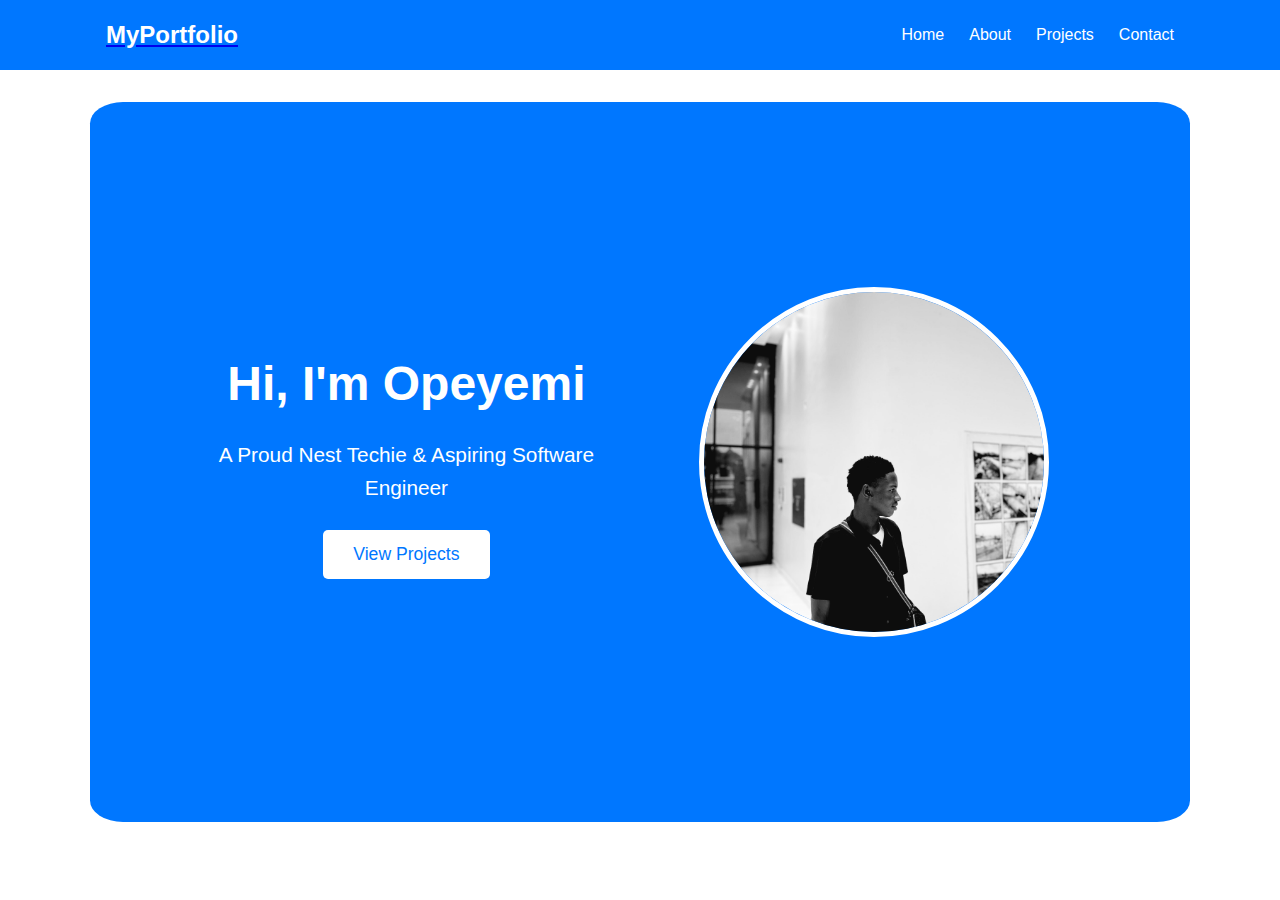
<file: index.html>
<!DOCTYPE html>
<html lang="en">
<head>
  <meta charset="UTF-8">
  <meta name="viewport" content="width=device-width, initial-scale=1.0">
  <title>Opeyemi | Portfolio</title>
  <link rel="stylesheet" href="css/style.css">
</head>
<body>

<header>
  <nav class="navbar">
   <a href="index.html">
      <h2 class="logo">MyPortfolio</h2>
    </a>

    <div class="menu-toggle" id="menu-toggle">☰</div>

    <ul class="nav-links" id="nav-links">
      <li><a href="index.html">Home</a></li>
      <li><a href="about.html">About</a></li>
      <li><a href="projects.html">Projects</a></li>
      <li><a href="contact.html">Contact</a></li>
    </ul>
  </nav>
</header>
<section class="hero">
  <div class="hero-content">

    <div class="hero-text">
      <h1>Hi, I'm Opeyemi</h1>
      <p>A Proud Nest Techie & Aspiring Software Engineer</p>
      <button onclick="location.href='projects.html'">View Projects</button>
    </div>

    <div class="hero-image">
      <img src="images/profile.jpg" alt="Opeyemi profile picture">
    </div>

  </div>
</section>


<script>
  const menuToggle = document.getElementById("menu-toggle");
  const navLinks = document.getElementById("nav-links");

  menuToggle.addEventListener("click", () => {
    navLinks.classList.toggle("active");
  });
</script>

</body>
</html>
</file>
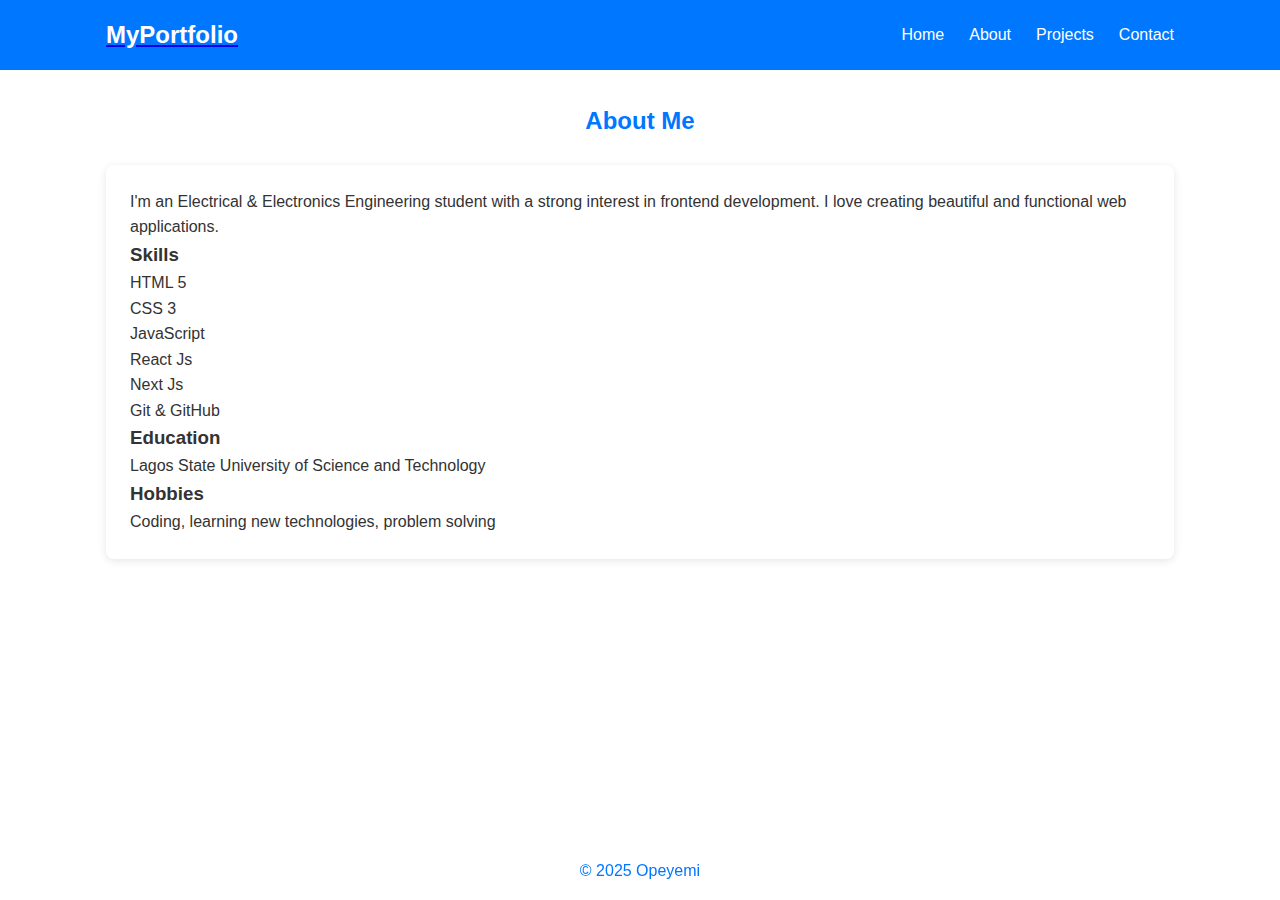
<file: about.html>
<!DOCTYPE html>
<html lang="en">
<head>
  <meta charset="UTF-8">
  <meta name="viewport" content="width=device-width, initial-scale=1.0">
  <title>About Me</title>
  <link rel="stylesheet" href="css/style.css">
</head>
<body>

<header>
  <nav class="navbar">
    <a href="index.html">
      <h2 class="logo">MyPortfolio</h2>
    </a>


    <div class="menu-toggle" id="menu-toggle">☰</div>

    <ul class="nav-links" id="nav-links">
      <li><a href="index.html">Home</a></li>
      <li><a href="about.html">About</a></li>
      <li><a href="projects.html">Projects</a></li>
      <li><a href="contact.html">Contact</a></li>
    </ul>
  </nav>
</header>

<section>
  <h2>About Me</h2>
  <div class="card">
    <p>
      I'm an Electrical & Electronics Engineering student with a strong interest
      in frontend development. I love creating beautiful and functional web
      applications.
    </p>

    <h3>Skills</h3>
    <ul>
      <li>HTML 5</li>
      <li>CSS 3</li>
      <li>JavaScript</li>
      <li>React Js</li>
      <li>Next Js</li>
      <li>Git & GitHub</li>
    </ul>

    <h3>Education</h3>
    <p>Lagos State University of Science and Technology</p>

    <h3>Hobbies</h3>
    <p>Coding, learning new technologies, problem solving</p>
  </div>
</section>

<footer>
  <p>© 2025 Opeyemi</p>
</footer>

<script>
  const menuToggle = document.getElementById("menu-toggle");
  const navLinks = document.getElementById("nav-links");

  menuToggle.addEventListener("click", () => {
    navLinks.classList.toggle("active");
  });
</script>

</body>
</html>
</file>
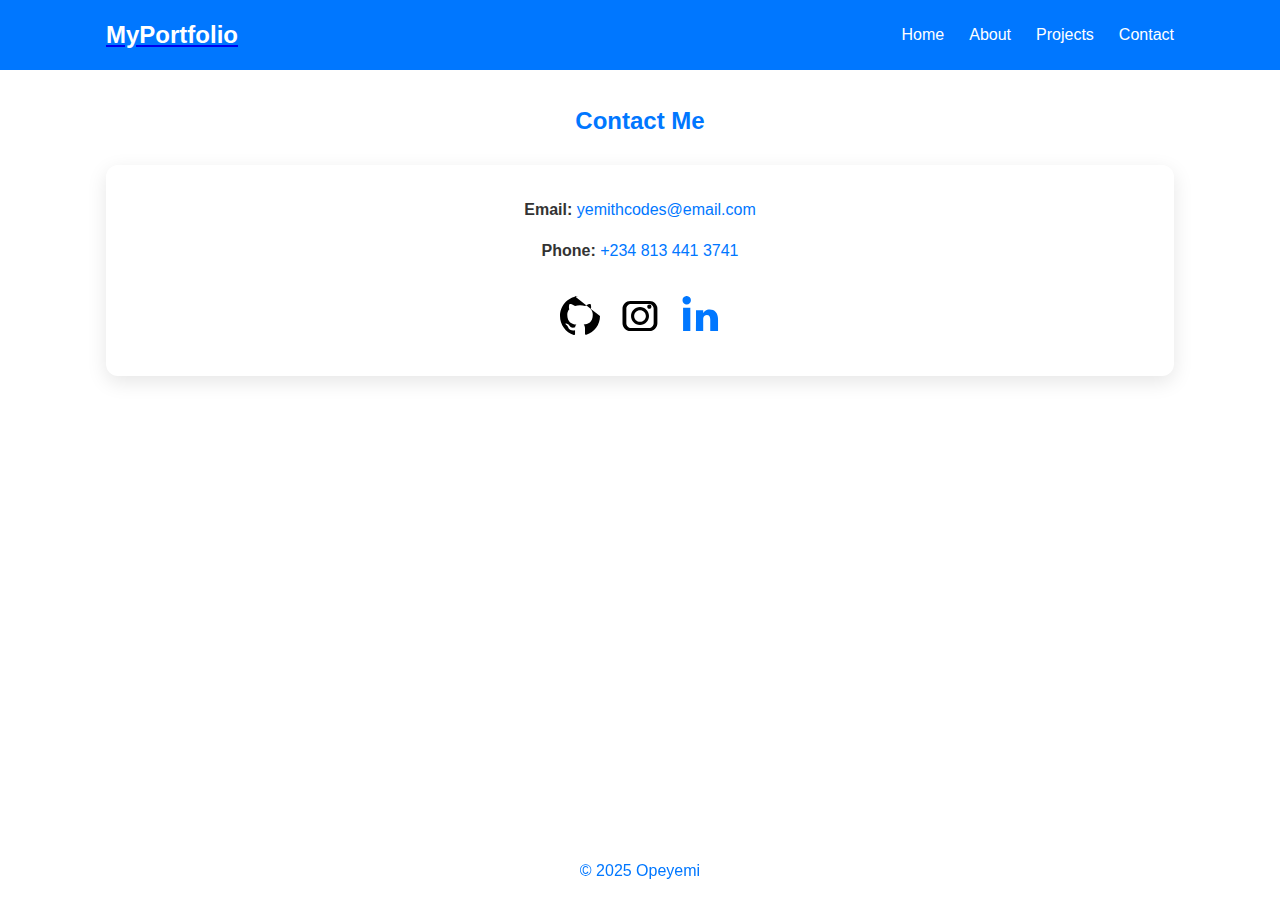
<file: contact.html>
<!DOCTYPE html>
<html lang="en">
<head>
  <meta charset="UTF-8">
  <meta name="viewport" content="width=device-width, initial-scale=1.0">
  <title>Contact Me</title>
  <link rel="stylesheet" href="css/style.css">
</head>
<body>

<header>
  <nav class="navbar">
    <a href="index.html">
      <h2 class="logo">MyPortfolio</h2>
    </a>

    <div class="menu-toggle" id="menu-toggle">☰</div>

    <ul class="nav-links" id="nav-links">
      <li><a href="index.html">Home</a></li>
      <li><a href="about.html">About</a></li>
      <li><a href="projects.html">Projects</a></li>
      <li><a href="contact.html">Contact</a></li>
    </ul>
  </nav>
</header>

<section>
  <h2>Contact Me</h2>
  <div class="card contact-card">
    <p><strong>Email:</strong> <a href="mailto:yemithcodes@email.com">yemithcodes@email.com</a></p>
    <p><strong>Phone:</strong> <a href="tel:+2348134413741">+234 813 441 3741</a></p>

    <div class="social-icons">
      <!-- GitHub -->
      <a href="https://github.com/yemithpml" target="_blank" aria-label="GitHub">
        <svg width="40" height="40" viewBox="0 0 24 24" fill="#000" xmlns="http://www.w3.org/2000/svg">
          <path d="M12 0C5.37 0 0 5.37 0 12c0 5.3 3.438 9.8 8.205 11.387.6.11.82-.26.82-.577v-2.234
            c-3.338.726-4.033-1.61-4.033-1.61-.546-1.387-1.333-1.756-1.333-1.756-1.09-.744.082-.729.082-.729
            1.205.084 1.84 1.238 1.84 1.238 1.07 1.834 2.807 1.304 3.492.997.107-.775.418-1.304.76-1.604
            -2.665-.303-5.467-1.332-5.467-5.93 0-1.31.467-2.38 1.235-3.22-.124-.303-.535-1.523.117-3.176
            0 0 1.008-.322 3.3 1.23a11.53 11.53 0 013-.404c1.02.005 2.05.138 3 .404 2.29-1.552 3.297-1.23
            3.297-1.23.654 1.653.243 2.873.12 3.176.77.84 1.233 1.91 1.233 3.22 0 4.61-2.807 5.625-5.48 5.922
            .43.37.813 1.102.813 2.222v3.293c0 .32.216.694.825.576C20.565 21.796 24 17.298 24 12
            0-6.63-5.373-12-12-12z"/>
        </svg>
      </a>

      <!-- Instagram -->
      <a href="https://www.instagram.com/yemith.dev" target="_blank" aria-label="Instagram">
        <svg width="40" height="40" viewBox="0 0 448 512" fill="#000" xmlns="http://www.w3.org/2000/svg">
          <path d="M224.1 141c-63.6 0-115 51.4-115 115s51.4 115 115 115
            115-51.4 115-115-51.4-115-115-115zm0 190c-41.4 0-75-33.6-75-75
            s33.6-75 75-75 75 33.6 75 75-33.6 75-75 75zm146.4-194.1c0 14.9-12 26.9-26.9 26.9
            s-26.9-12-26.9-26.9 12-26.9 26.9-26.9 26.9 12 26.9 26.9zm76.1 27.2c-.1-55.2-44.9-100.1-100.1-100.1
            H100.1C44.9 64 0 108.8 0 164v184c0 55.2 44.9 100.1 100.1 100.1h246.3
            c55.2 0 100.1-44.9 100.1-100.1V164c0-14.2-1.9-28.1-5.6-41zM398.8 348c0 33.6-27.3 60.9-60.9 60.9H110.1
            c-33.6 0-60.9-27.3-60.9-60.9V164c0-33.6 27.3-60.9 60.9-60.9h227.8
            c33.6 0 60.9 27.3 60.9 60.9v184z"/>
        </svg>
      </a>

      <!-- LinkedIn -->
      <a href="https://www.linkedin.com/in/opeyemiodusanya" target="_blank" aria-label="LinkedIn">
        <svg width="40" height="40" viewBox="0 0 448 512" fill="#0077ff" xmlns="http://www.w3.org/2000/svg">
          <path d="M100.28 448H7.4V148.9h92.88zm-46.44-340.7C24.4 107.3 0 82.9 0 53.2
            0 23.6 24.4-.1 53.84-.1s53.84 24.7 53.84 53.3c0 29.7-24.4 54.1-53.84 54.1zM447.9 448h-92.68V302.4
            c0-34.7-12.4-58.4-43.44-58.4-23.7 0-37.8 15.9-44 31.3-2.3 5.6-2.8 13.4-2.8 21.3V448h-92.7s1.2-241.1 0-266.1h92.68v37.7
            c12.3-19 34.3-46.1 83.4-46.1 60.8 0 106.5 39.7 106.5 125V448z"/>
        </svg>
      </a>
    </div>
  </div>
</section>

<footer>
  <p>© 2025 Opeyemi</p>
</footer>

<script>
  const menuToggle = document.getElementById("menu-toggle");
  const navLinks = document.getElementById("nav-links");

  menuToggle.addEventListener("click", () => {
    navLinks.classList.toggle("active");
  });
</script>

</body>
</html>
</file>
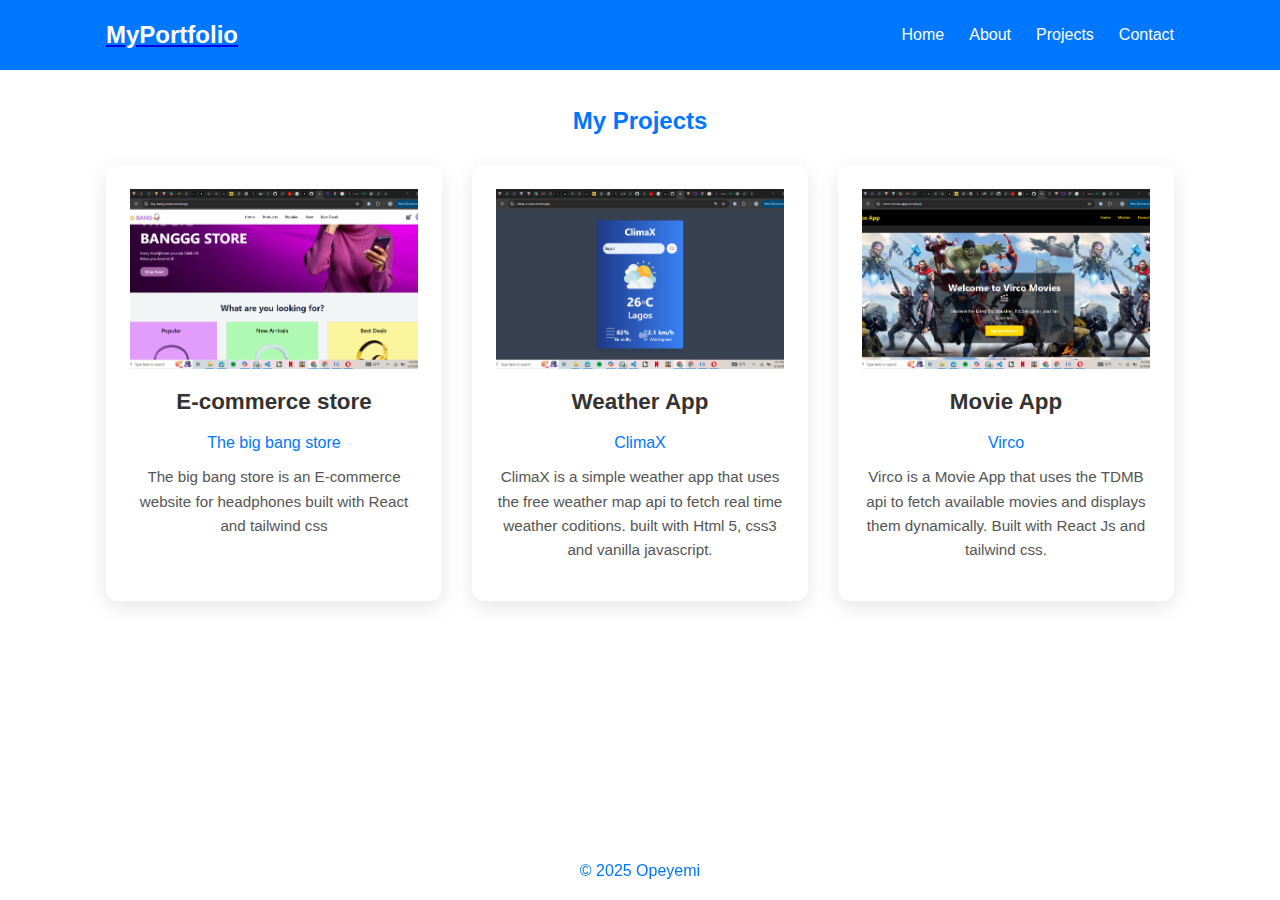
<file: projects.html>
<!DOCTYPE html>
<html lang="en">
<head>
  <meta charset="UTF-8">
  <meta name="viewport" content="width=device-width, initial-scale=1.0">
  <title>Projects</title>
  <link rel="stylesheet" href="css/style.css">
</head>
<body>

<header>
  <nav class="navbar">
    <a href="index.html">
      <h2 class="logo">MyPortfolio</h2>
    </a>

    <div class="menu-toggle" id="menu-toggle">☰</div>

    <ul class="nav-links" id="nav-links">
      <li><a href="index.html">Home</a></li>
      <li><a href="about.html">About</a></li>
      <li><a href="projects.html">Projects</a></li>
      <li><a href="contact.html">Contact</a></li>
    </ul>
  </nav>
</header>

<section>
  <h2>My Projects</h2>

  <div class="projects">
    <div class="card">
      <img src="images/bigbang.png" alt="big bang store image">
        <h3>E-commerce store</h3> 
      <a href="https://big-bang-store.vercel.app/">The big bang store</a>
      <p>The big bang store is an E-commerce website for headphones built with React and tailwind css</p>
    </div>
     <div class="card">
      <img src="images/climax.png" alt="climax weather app image">
        <h3>Weather App</h3>
      <a href="https://clima-x-zeta.vercel.app/">ClimaX</a>
      <p>ClimaX is a simple weather app that uses the free weather map api to fetch real time weather coditions.
        built with Html 5, css3 and vanilla javascript.
      </p>
    </div>
     <div class="card">
      <img src="images/virco.png" alt="Virco Movie App image">
      <h3>Movie App</h3>
      <a href="https://virco-movie-app.vercel.app/">Virco</a>
      <p>Virco is a Movie App that uses the TDMB api to fetch available movies and displays them dynamically.
        Built with React Js and tailwind css.
      </p>
    </div>
  </div>
</section>

<footer>
  <p>© 2025 Opeyemi</p>
</footer>

<script>
  const menuToggle = document.getElementById("menu-toggle");
  const navLinks = document.getElementById("nav-links");

  menuToggle.addEventListener("click", () => {
    navLinks.classList.toggle("active");
  });
</script>

</body>
</html>
</file>
<file: css/style.css>
* {
  margin: 0;
  padding: 0;
  box-sizing: border-box;
  font-family: Arial, Helvetica, sans-serif;
}

body {
  background: #ffffff;
  color: #333;
  line-height: 1.6;
}

/* Header and navbar */
header {
  background: #0077ff;
  position: sticky;
  top: 0;
  z-index: 1000;
}

.navbar {
  max-width: 1100px;
  margin: auto;
  padding: 1rem;
  display: flex;
  justify-content: space-between;
  align-items: center;
}

.logo {
  color: #fff;
  font-size: 1.5rem;
}

.nav-links {
  list-style: none;
  display: flex;
  gap: 25px;
}

.nav-links a {
  color: #fff;
  text-decoration: none;
  font-size: 1rem;
  transition: color 0.3s ease;
}

.nav-links a:hover {
  color: #000000;
}

/* menu */
.menu-toggle {
  display: none;
  font-size: 2rem;
  color: #fff;
  cursor: pointer;
}

/* Hero */
.hero {
  background: #0077ff;
  border-radius: 3%;
  color: #fff;
  min-height: 80vh;         
  display: flex;
  align-items: center;       
  justify-content: center;   
  margin-top: 2rem;
  padding: 4rem 1rem;       
  text-align: center;
  box-sizing: border-box;
}

.hero-content {
  display: flex;
  align-items: center;
  justify-content: center;
  gap: 60px;
  flex-wrap: wrap;    
}

.hero-text {
  flex: 1 1 300px;
}

.hero-text h1 {
  font-size: 3rem;
  margin-bottom: 15px;
}

.hero-text p {
  font-size: 1.3rem;
  margin-bottom: 25px;
}

.hero-text button {
  padding: 14px 30px;
  border: none;
  background: #fff;
  color: #0077ff;
  font-size: 1.1rem;
  cursor: pointer;
  border-radius: 5px;
  transition: transform 0.3s ease;
}

.hero-text button:hover {
  transform: scale(1.05);
}

.hero-image {
  flex: 1 1 300px;
  display: flex;
  justify-content: center;
  align-items: center;
}

.hero-image img {
  width: 350px;
  height: 350px;
  object-fit: cover;
  border-radius: 50%;
  border: 5px solid #fff;
}

/* Responsive hero */
@media (max-width: 768px) {
  .hero-content {
    flex-direction: column;
    gap: 0px;
  }

  .hero-text h1 {
    font-size: 2.2rem;
  }

  .hero-text p {
    font-size: 1.1rem;
  }

  .hero-image img {
    width: 250px;
    height: 250px;
  }
}

@media (max-width: 480px) {
  .hero-text h1 {
    font-size: 1.8rem;
  }

  .hero-text p {
    font-size: 1rem;
  }

  .hero-image img {
    width: 300px;
    height: 300px;
  }
}

/* sections*/
section {
  max-width: 1100px;
  margin: auto;
  padding: 2rem 1rem;
}

section h2 {
  color: #0077ff;
  text-align: center;
  margin-bottom: 1.5rem;
}
section ul {
  list-style: none;
}

/* cards*/
.card {
  background: #fff;
  padding: 1.5rem;
  border-radius: 8px;
  margin-bottom: 1.5rem;
  box-shadow: 0 2px 8px rgba(0, 0, 0, 0.1);
}

/* project grid*/
.projects {
  display: grid;
  grid-template-columns: repeat(auto-fit, minmax(280px, 1fr));
  gap: 30px;
}

/* Project Card */
.projects .card {
  background: #fff;
  border-radius: 12px;
  overflow: hidden;
  box-shadow: 0 6px 20px rgba(0, 0, 0, 0.1);
  transition: transform 0.3s ease, box-shadow 0.3s ease;
  display: flex;
  flex-direction: column;
  text-align: center;
}

.projects .card img {
  width: 100%;
  height: 180px;
  object-fit: cover;
}

.projects .card h3 {
  margin: 15px 0 10px;
  color: #333;
  font-size: 1.4rem;
}

.projects .card a {
  text-decoration: none;
  color: #0077ff;
  font-weight: 500;
  margin-bottom: 10px;
  display: inline-block;
  transition: color 0.3s;
}

.projects .card a:hover {
  color: #0077ff;
}

.projects .card p {
  font-size: 0.95rem;
  margin-bottom: 15px;
  color: #555;
}

/* Card Hover Effect */
.projects .card:hover {
  transform: translateY(-5px);
  box-shadow: 0 10px 25px rgba(0, 0, 0, 0.15);
}

/* Responsive */
@media (max-width: 768px) {
  .projects .card img {
    height: 160px;
  }

  .projects .card h3 {
    font-size: 1.3rem;
  }
}

@media (max-width: 480px) {
  section h2 {
    font-size: 1.8rem;
  }

  .projects .card img {
    height: 140px;
  }

  .projects .card h3 {
    font-size: 1.2rem;
  }

  .projects .card p, .projects .card a {
    font-size: 0.9rem;
  }
}

/* contact */
.contact-card {
  display: flex;
  flex-direction: column;
  align-items: center;
  background: #fff;
  padding: 2rem;
  border-radius: 12px;
  box-shadow: 0 6px 20px rgba(0,0,0,0.1);
  text-align: center;
  gap: 1rem;
}

.contact-card p a {
  color: #0077ff;
  text-decoration: none;
}

.social-icons {
  display: flex;
  gap: 20px;
  margin-top: 1rem;
}


.social-icons a:hover svg {
  fill: #00bfff;
}

@media (max-width: 480px) {
  .social-icons {
    gap: 15px;
  }

  .social-icons a svg {
    width: 30px;
    height: 30px;
  }
}

/* footer */
footer {
  color: #0077ff;
  text-align: center;
  padding: 1rem;
  position: fixed;
  bottom: 0;
  left: 0;
  width: 100%;
  z-index: 1000;
}

/* Responsive navbar*/
@media (max-width: 768px) {
  .menu-toggle {
    display: block;
  }

  .nav-links {
    display: none;
    position: absolute;
    top: 65px;
    left: 0;
    width: 100%;
    background: #0077ff;
    color: #fff;
    flex-direction: column;
    text-align: center;
  }

  .nav-links li {
    padding: 15px 0;
  }

  .nav-links.active {
    display: flex;
  }

  .hero h1 {
    font-size: 2rem;
  }
}

@media (max-width: 480px) {
  .hero h1 {
    font-size: 1.6rem;
  }

  .hero p {
    font-size: 1rem;
  }

  .logo {
    font-size: 1.2rem;
  }
}
</file>
